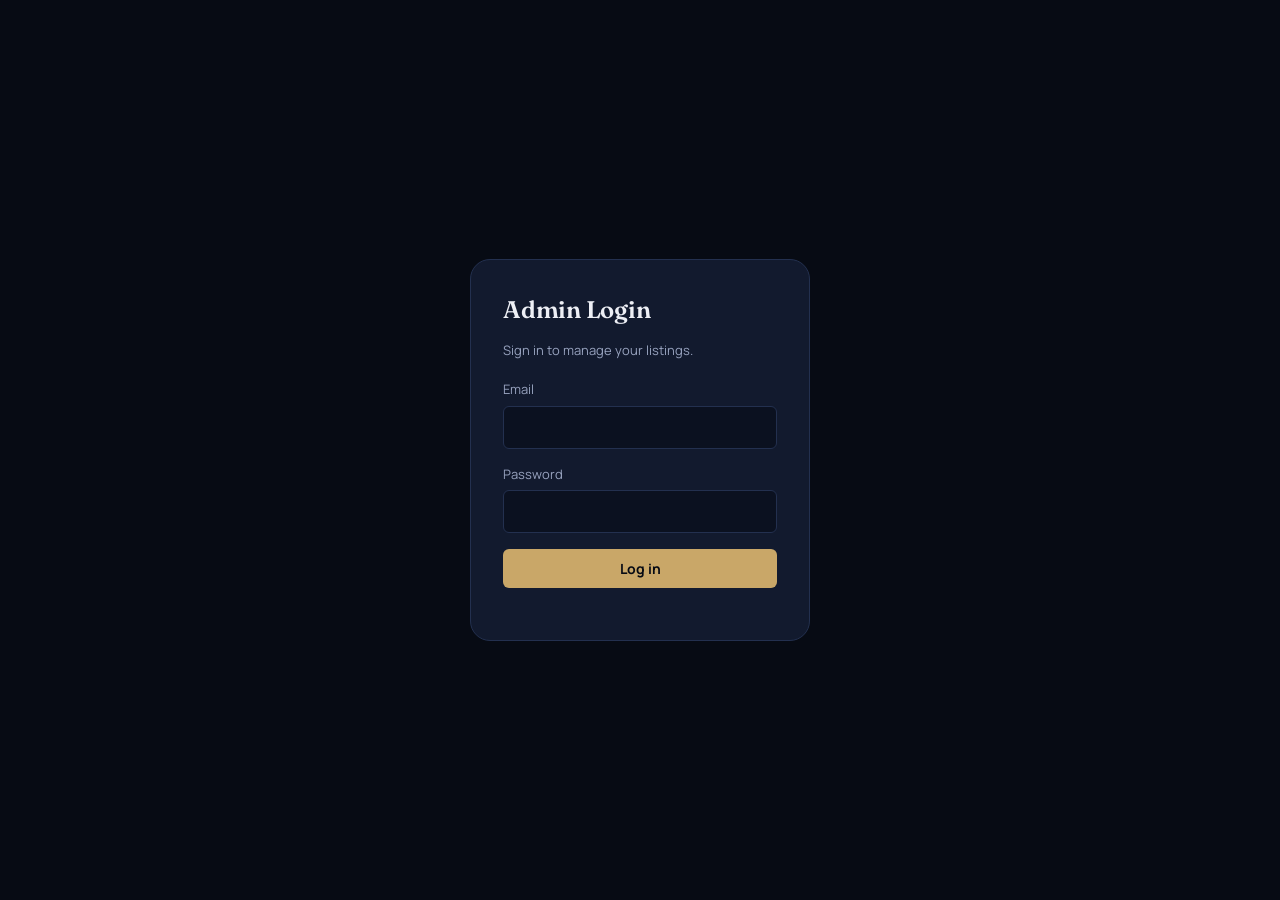
<file: admin.html>
<!DOCTYPE html>
<html lang="en">
<head>
<meta charset="UTF-8">
<meta name="viewport" content="width=device-width, initial-scale=1.0">
<title>Admin Panel</title>
<link rel="preconnect" href="https://fonts.googleapis.com">
<link href="https://fonts.googleapis.com/css2?family=Fraunces:wght@500;600;700&family=Manrope:wght@400;500;700&display=swap" rel="stylesheet">
<link rel="stylesheet" href="style.css">
</head>
<body>

<!-- LOGIN -->
<div class="login-wrap" id="loginWrap">
  <div class="login-card">
    <h1 class="display">Admin Login</h1>
    <p>Sign in to manage your listings.</p>
    <div class="form-group"><label>Email</label><input type="email" id="loginEmail"></div>
    <div class="form-group"><label>Password</label><input type="password" id="loginPassword"></div>
    <button class="btn primary" id="loginBtn" style="width:100%;">Log in</button>
    <p id="loginError" style="color:#E0665A;font-size:13px;margin-top:10px;"></p>
  </div>
</div>

<!-- ADMIN SHELL -->
<div class="admin-shell" id="adminShell" style="display:none;">
  <aside class="sidebar">
    <div style="display:flex;align-items:center;justify-content:space-between;margin-bottom:10px;">
      <h2 class="display" style="margin:0;">Admin</h2>
      <button class="theme-toggle" id="themeToggle" title="Toggle dark/light" aria-label="Toggle dark/light"></button>
    </div>
    <div class="side-link active" data-panel="panelListings">Listings</div>
    <div class="side-link" data-panel="panelAdd">Add Listing</div>
    <div class="side-link" data-panel="panelNotifications">Notifications <span id="notifDot" style="display:none;" class="notif-dot"></span></div>
    <div class="side-link" data-panel="panelSite">Site Banner</div>
    <div class="side-link" data-panel="panelTheme">Theme Colors</div>
    <div class="side-link" data-panel="panelProfile">Profile</div>
    <div class="side-link" id="logoutBtn" style="margin-top:20px;color:#E0665A;">Log out</div>
  </aside>

  <main class="main">

    <!-- LISTINGS -->
    <section class="panel active" id="panelListings">
      <h2 class="display" style="font-size:24px;margin-bottom:16px;">Your Listings</h2>
      <div id="listingsList"></div>
    </section>

    <!-- ADD LISTING -->
    <section class="panel" id="panelAdd">
      <h2 class="display" style="font-size:24px;margin-bottom:16px;" id="formHeading">Add Listing</h2>
      <div class="form-card">
        <div class="form-group">
          <label>Listing title / banner text</label>
          <input type="text" id="listingTitle" placeholder="e.g. 5 Marla House in Model Town">
          <div class="helper">This is the headline visitors see on the card and listing page.</div>
        </div>

        <div class="form-group">
          <label>Category</label>
          <input type="text" id="listingCategory" list="categoryOptions" placeholder="Type or pick: House, Plot, Shop, Hostel, For Rent...">
          <datalist id="categoryOptions"></datalist>
          <div class="helper">Type a new category (it'll be created automatically) or pick from existing ones below.</div>
          <div class="chip-row" id="categoryChips"></div>
        </div>

        <div class="form-group">
          <label>Price (Rs.)</label>
          <input type="number" id="listingPrice" placeholder="e.g. 8500000">
        </div>

        <div class="form-group">
          <label>Photos & videos — upload from device</label>
          <input type="file" id="mediaUpload" multiple accept="image/*,video/*">
          <div class="media-preview" id="mediaPreview"></div>
        </div>

        <div class="form-group">
          <label>Or add photo/video by link</label>
          <div style="display:flex;gap:8px;">
            <input type="text" id="mediaLinkInput" placeholder="https://...">
            <button class="btn" id="addMediaLink">Add</button>
          </div>
        </div>

        <div class="form-group">
          <label>Voice note</label>
          <button class="rec-btn" id="recBtn"><span class="rec-dot" style="display:none;" id="recDot"></span><span id="recLabel">Record voice note</span></button>
          <audio id="voicePreview" controls style="display:none;margin-top:10px;width:100%;"></audio>
          <div class="voice-actions">
            <button class="btn" id="removeVoiceBtn" type="button" style="display:none;">Remove voice note</button>
          </div>
          <div class="helper">You can re-record anytime by clicking the button again — it replaces the previous one.</div>
        </div>

        <div class="form-group">
          <label>Custom details (add as many as you need)</label>
          <div id="optionsWrap"></div>
          <button class="btn" id="addOptionBtn" type="button">+ Add option</button>
        </div>

        <button class="btn primary" id="publishBtn" style="margin-top:10px;">Publish Listing</button>
        <span id="editingIdNote" style="display:none;color:#97A2BE;font-size:12px;margin-left:10px;"></span>
      </div>
    </section>

    <!-- NOTIFICATIONS -->
    <section class="panel" id="panelNotifications">
      <h2 class="display" style="font-size:24px;margin-bottom:16px;">Notifications</h2>
      <div id="notifList"></div>
    </section>

    <!-- SITE BANNER -->
    <section class="panel" id="panelSite">
      <h2 class="display" style="font-size:24px;margin-bottom:16px;">Site Banner & Contact</h2>
      <div class="form-card">
        <div class="form-group"><label>Site logo</label><input type="file" id="siteLogoInput" accept="image/*">
          <div class="helper">Upload your logo here — replaces the letter-circle icon on the website. Leave empty to keep using the letter.</div>
          <div id="logoPreviewWrap" style="margin-top:8px;"><img id="logoPreviewImg" style="width:48px;height:48px;border-radius:8px;object-fit:cover;display:none;"></div>
        </div>
        <div class="form-group"><label>Site name</label><input type="text" id="siteNameInput"></div>
        <div class="form-group"><label>Banner headline</label><input type="text" id="bannerTitleInput"></div>
        <div class="form-group"><label>Banner subheading</label><input type="text" id="bannerSubtitleInput"></div>
        <div class="form-group"><label>Contact phone / WhatsApp</label><input type="text" id="contactPhoneInput"></div>
        <div class="form-group"><label>Contact email</label><input type="text" id="contactEmailInput"></div>
        <div class="form-group"><label>Facebook link</label><input type="text" id="facebookInput"></div>
        <div class="form-group"><label>Instagram link</label><input type="text" id="instagramInput"></div>
        <div class="form-group"><label>TikTok link</label><input type="text" id="tiktokInput"></div>
        <div class="form-group"><label>WhatsApp link</label><input type="text" id="whatsappInput"></div>
        <button class="btn primary" id="saveSiteBtn">Save site settings</button>
      </div>
    </section>

    <!-- THEME COLORS -->
    <section class="panel" id="panelTheme">
      <h2 class="display" style="font-size:24px;margin-bottom:16px;">Theme Colors</h2>
      <div class="form-card">
        <p class="helper" style="margin-bottom:16px;">Yahan se poori website ke colors badal sakte hain — har client ke liye alag brand colors set kar sakte hain. Save karte hi website pe turant apply ho jayenge.</p>
        <p class="helper" style="margin-bottom:16px;color:#E0665A;">⚠️ Tip: Agar Background halka/light rakhein to Text color dark rakhein (aur ulta) — warna text background mein chup jayega aur dikhega nahi.</p>
        <div class="form-group">
          <label>Accent color (buttons, price, highlights)</label>
          <input type="color" id="colorAccent" value="#C9A768">
        </div>
        <div class="form-group">
          <label>Accent color — hover/lighter shade</label>
          <input type="color" id="colorAccentHi" value="#E4C88A">
        </div>
        <div class="form-group">
          <label>Background color</label>
          <input type="color" id="colorBg" value="#070B14">
        </div>
        <div class="form-group">
          <label>Card / panel background</label>
          <input type="color" id="colorCard" value="#121A2E">
        </div>
        <div class="form-group">
          <label>Main text color</label>
          <input type="color" id="colorText" value="#EDEFF5">
        </div>
        <div style="display:flex;gap:10px;">
          <button class="btn primary" id="saveThemeBtn">Save theme colors</button>
          <button class="btn" id="resetThemeBtn">Reset to default</button>
        </div>
      </div>
    </section>

    <!-- PROFILE -->
    <section class="panel" id="panelProfile">
      <h2 class="display" style="font-size:24px;margin-bottom:16px;">Your Profile (shown as trust badge)</h2>
      <div class="form-card">
        <div class="form-group"><label>Profile photo</label><input type="file" id="profilePhotoInput" accept="image/*"></div>
        <div class="form-group"><label>Name</label><input type="text" id="profileNameInput"></div>
        <div class="form-group"><label>Short bio</label><textarea id="profileBioInput" rows="3"></textarea></div>
        <div class="form-group"><label>Phone (for WhatsApp badge link)</label><input type="text" id="profilePhoneInput"></div>
        <button class="btn primary" id="saveProfileBtn">Save profile</button>
      </div>
    </section>

  </main>
</div>

<div id="toastHost"></div>

<script type="module" src="app-admin.js"></script>
</body>
</html>
</file>
<file: style.css>
/* =========================================================
   DESIGN TOKENS
   Palette: deep ink-navy base with a warm brass/gold accent —
   evokes property, keys, brass fittings, permanence.
   Type: Fraunces (serif, display) for headings + Manrope (sans) for body.
   ========================================================= */
:root {
  --ink-950: #070B14;
  --ink-900: #0B1120;
  --ink-800: #121A2E;
  --ink-700: #1B2540;
  --line: #23304F;
  --text-hi: #EDEFF5;
  --text-lo: #97A2BE;
  --brass: #C9A768;
  --brass-hi: #E4C88A;
  --danger: #E0665A;
  --success: #6FBF8B;
  --radius-sm: 6px;
  --radius-md: 12px;
  --radius-lg: 20px;
  --font-display: "Fraunces", Georgia, serif;
  --font-body: "Manrope", -apple-system, sans-serif;
}

* { box-sizing: border-box; }

/* ---------- LIGHT THEME OVERRIDE ---------- */
body.light-theme {
  --ink-950: #F7F5F0;
  --ink-900: #FFFFFF;
  --ink-800: #F1EDE3;
  --ink-700: #E6E0D2;
  --line: #DCD5C4;
  --text-hi: #1C2130;
  --text-lo: #6B7188;
  --brass: #A9803F;
  --brass-hi: #C99A50;
}

/* ---------- Theme toggle button (monochrome sun/moon) ---------- */
.theme-toggle {
  width: 38px; height: 38px; border-radius: 50%;
  border: 1px solid var(--line); background: var(--ink-800);
  display: flex; align-items: center; justify-content: center;
  cursor: pointer; transition: border-color .2s, transform .2s;
  color: var(--text-hi);
}
.theme-toggle:hover { border-color: var(--brass); transform: scale(1.06); }
.theme-toggle svg { width: 18px; height: 18px; stroke: currentColor; fill: none; stroke-width: 1.8; }

body {
  margin: 0;
  background: var(--ink-950);
  color: var(--text-hi);
  font-family: var(--font-body);
  line-height: 1.5;
}

h1, h2, h3, .display {
  font-family: var(--font-display);
  font-weight: 600;
  letter-spacing: -0.01em;
  margin: 0;
}

a { color: inherit; }

/* ---------- Layout shell ---------- */
.shell { max-width: 1180px; margin: 0 auto; padding: 0 24px; }

.topbar {
  position: sticky; top: 0; z-index: 40;
  background: color-mix(in srgb, var(--ink-950) 88%, transparent);
  backdrop-filter: blur(10px);
  border-bottom: 1px solid var(--line);
}
.topbar-inner {
  display: flex; align-items: center; justify-content: space-between;
  padding: 16px 24px; max-width: 1180px; margin: 0 auto;
}
.brand { display: flex; align-items: center; gap: 10px; }
.brand-mark {
  width: 46px; height: 46px; border-radius: 10px;
  background: linear-gradient(135deg, var(--brass) 0%, var(--brass-hi) 100%);
  display: flex; align-items: center; justify-content: center;
  color: var(--ink-950); font-family: var(--font-display); font-weight: 700;
  font-size: 20px; overflow: hidden; flex-shrink: 0;
}
.brand-mark img { width: 100%; height: 100%; object-fit: cover; }
.brand-name { font-family: var(--font-display); font-size: 20px; }

.social-row { display: flex; gap: 10px; align-items: center; }
.social-icon {
  width: 34px; height: 34px; border-radius: 50%; border: 1px solid var(--line);
  display: flex; align-items: center; justify-content: center;
  color: var(--text-lo); text-decoration: none; transition: all .2s; opacity: 0.4;
  pointer-events: none;
}
.social-icon svg { width: 16px; height: 16px; fill: currentColor; }
.social-icon.active { opacity: 1; pointer-events: auto; cursor: pointer; color: #fff; border-color: transparent; }
.social-icon.active:hover { transform: translateY(-2px) scale(1.06); }
.social-icon.active[data-key="facebook"] { background: #1877F2; }
.social-icon.active[data-key="instagram"] { background: linear-gradient(45deg, #f58529, #dd2a7b 40%, #8134af 70%, #515bd4); }
.social-icon.active[data-key="tiktok"] { background: #010101; }
.social-icon.active[data-key="whatsapp"] { background: #25D366; }

/* ---------- Hero / banner (editable title lives here) ---------- */
.hero {
  padding: 72px 24px 48px;
  text-align: left;
  border-bottom: 1px solid var(--line);
  position: relative;
  overflow: hidden;
}
.hero::before {
  content: "";
  position: absolute; inset: -40% -10% auto auto; width: 480px; height: 480px;
  background: radial-gradient(circle, rgba(201,167,104,0.14) 0%, transparent 70%);
  pointer-events: none;
}
.hero-inner { display: flex; align-items: center; gap: 32px; flex-wrap: wrap; }
.hero-text { flex: 1; min-width: 280px; }
.hero-art { flex: 0 0 340px; max-width: 100%; opacity: 0; animation: rise .8s ease-out .3s forwards; }
.hero-art svg { width: 100%; height: auto; }
.hero-art .float-slow { animation: float 6s ease-in-out infinite; }
.hero-art .float-med { animation: float 4.5s ease-in-out infinite; animation-delay: .4s; }
.hero-art .float-fast { animation: float 3.5s ease-in-out infinite; animation-delay: .8s; }
@keyframes float { 0%,100% { transform: translateY(0); } 50% { transform: translateY(-10px); } }
.hero h1 {
  font-size: clamp(32px, 5vw, 52px);
  max-width: 720px;
  opacity: 0; transform: translateY(14px);
  animation: rise .7s ease-out forwards;
}
.hero p {
  color: var(--text-lo); max-width: 560px; margin-top: 14px; font-size: 17px;
  opacity: 0; transform: translateY(14px);
  animation: rise .7s ease-out .12s forwards;
}
@keyframes rise { to { opacity: 1; transform: translateY(0); } }

/* ---------- Search ---------- */
.search-bar {
  margin-top: 28px; display: flex; gap: 10px; max-width: 520px;
  opacity: 0; transform: translateY(14px);
  animation: rise .7s ease-out .22s forwards;
}
.search-bar input {
  flex: 1; padding: 13px 16px; border-radius: var(--radius-sm);
  border: 1px solid var(--line); background: var(--ink-800); color: var(--text-hi);
  font-family: var(--font-body); font-size: 15px;
}
.search-bar input:focus { outline: 2px solid var(--brass); outline-offset: 1px; }
.search-bar button {
  padding: 13px 20px; border-radius: var(--radius-sm); border: none;
  background: var(--brass); color: var(--ink-950); font-weight: 700; cursor: pointer;
}
.search-bar button:hover { background: var(--brass-hi); }

/* ---------- Category pills ---------- */
.category-row {
  display: flex; flex-wrap: wrap; gap: 10px; padding: 24px; max-width: 1180px; margin: 0 auto;
}
.cat-pill {
  padding: 9px 18px; border-radius: 999px; border: 1px solid var(--line);
  background: var(--ink-800); color: var(--text-lo); cursor: pointer; font-size: 14px;
  transition: all .18s ease;
}
.cat-pill.active, .cat-pill:hover { border-color: var(--brass); color: var(--brass-hi); background: var(--ink-700); }

/* ---------- Listing grid ---------- */
.grid { display: grid; grid-template-columns: repeat(auto-fill, minmax(270px, 1fr)); gap: 20px; padding: 8px 24px 60px; max-width: 1180px; margin: 0 auto; }
.card {
  background: var(--ink-800); border: 1px solid var(--line); border-radius: var(--radius-lg);
  overflow: hidden; cursor: pointer; transition: transform .22s ease, border-color .22s ease;
}
.card:hover { transform: translateY(-4px); border-color: var(--brass); }
.card-media { position: relative; width: 100%; aspect-ratio: 4/3; background: var(--ink-700); overflow: hidden; }
.card-media img, .card-media video { width: 100%; height: 100%; object-fit: cover; }
.card-cat { position: absolute; top: 10px; left: 10px; background: rgba(7,11,20,0.75); color: var(--brass-hi); font-size: 12px; padding: 4px 10px; border-radius: 999px; }
.card-body { padding: 16px; }
.card-title { font-family: var(--font-display); font-size: 18px; margin-bottom: 4px; }
.card-price { color: var(--brass-hi); font-weight: 700; font-size: 16px; }

.empty-state { padding: 60px 24px; text-align: center; color: var(--text-lo); }

/* ---------- Listing detail modal ---------- */
.modal-backdrop { position: fixed; inset: 0; background: rgba(3,5,10,0.72); z-index: 100; display: flex; align-items: flex-start; justify-content: center; padding: 40px 16px; overflow-y: auto; }
.modal { background: var(--ink-900); border: 1px solid var(--line); border-radius: var(--radius-lg); max-width: 760px; width: 100%; padding: 28px; animation: pop .22s ease-out; }
@keyframes pop { from { opacity: 0; transform: scale(.97); } to { opacity: 1; transform: scale(1); } }
.modal-close { float: right; background: none; border: none; color: var(--text-lo); font-size: 22px; cursor: pointer; }
.modal-gallery { display: grid; grid-template-columns: repeat(auto-fill, minmax(140px,1fr)); gap: 8px; margin: 16px 0; }
.gallery-item { position: relative; width: 100%; height: 110px; border-radius: var(--radius-sm); overflow: hidden; cursor: pointer; background: var(--ink-800); }
.gallery-item img, .gallery-item video, .gallery-item iframe { width: 100%; height: 100%; object-fit: cover; border: none; pointer-events: none; }
.gallery-item .play-badge {
  position: absolute; inset: 0; display: flex; align-items: center; justify-content: center;
  background: rgba(0,0,0,0.25);
}
.gallery-item .play-badge svg { width: 34px; height: 34px; fill: #fff; filter: drop-shadow(0 2px 4px rgba(0,0,0,.5)); }
.gallery-item:hover { transform: scale(1.02); transition: transform .15s ease; }

/* ---------- Lightbox (fullscreen media viewer) ---------- */
.lightbox-backdrop {
  position: fixed; inset: 0; background: rgba(3,5,10,0.92); z-index: 300;
  display: flex; align-items: center; justify-content: center; padding: 24px;
}
.lightbox-content { max-width: 100%; max-height: 100%; }
.lightbox-content img { max-width: 100%; max-height: 90vh; border-radius: var(--radius-sm); }
.lightbox-content video { max-width: 100%; max-height: 90vh; border-radius: var(--radius-sm); }
.lightbox-content iframe { width: min(90vw, 900px); height: min(60vw, 500px); border-radius: var(--radius-sm); border: none; }
.lightbox-close {
  position: absolute; top: 18px; right: 24px; background: none; border: none;
  color: #fff; font-size: 34px; cursor: pointer; z-index: 301;
}
.field-row { display: flex; justify-content: space-between; padding: 10px 0; border-bottom: 1px solid var(--line); font-size: 14px; }
.field-name { color: var(--text-lo); }
.field-val { color: var(--text-hi); user-select: text; }
.voice-player { margin: 16px 0; }
.action-row { display: flex; gap: 10px; margin-top: 18px; flex-wrap: wrap; }
.btn { padding: 10px 18px; border-radius: var(--radius-sm); border: 1px solid var(--line); background: var(--ink-800); color: var(--text-hi); cursor: pointer; font-size: 14px; font-family: var(--font-body); }
.btn.primary { background: var(--brass); color: var(--ink-950); border: none; font-weight: 700; }
.btn:hover { border-color: var(--brass); }

.offer-form { margin-top: 20px; display: grid; gap: 8px; }
.offer-form input, .offer-form textarea {
  padding: 10px 12px; border-radius: var(--radius-sm); border: 1px solid var(--line);
  background: var(--ink-800); color: var(--text-hi); font-family: var(--font-body);
}
.offer-list { margin-top: 16px; display: grid; gap: 10px; max-height: 220px; overflow-y: auto; }
.offer-item { background: var(--ink-800); border: 1px solid var(--line); border-radius: var(--radius-sm); padding: 10px 12px; font-size: 13px; }
.offer-amount { color: var(--brass-hi); font-weight: 700; }

/* ---------- Profile badge (fixed corner) ---------- */
.profile-badge {
  position: fixed; right: 20px; bottom: 20px; z-index: 90;
  width: 56px; height: 56px; border-radius: 50%; overflow: hidden;
  border: 2px solid var(--brass); cursor: pointer; box-shadow: 0 6px 20px rgba(0,0,0,0.4);
}
.profile-badge img { width: 100%; height: 100%; object-fit: cover; }
.profile-card {
  position: fixed; right: 20px; bottom: 86px; z-index: 91;
  background: var(--ink-800); border: 1px solid var(--line); border-radius: var(--radius-md);
  padding: 16px; width: 240px; display: none;
}
.profile-card.open { display: block; animation: rise .2s ease-out; }
.profile-card h3 { font-size: 16px; margin-bottom: 4px; }
.profile-card p { color: var(--text-lo); font-size: 13px; margin: 6px 0 12px; }

footer { border-top: 1px solid var(--line); padding: 28px 24px; color: var(--text-lo); font-size: 13px; text-align: center; }

/* ---------- Admin-specific ---------- */
.admin-shell { display: grid; grid-template-columns: 220px 1fr; min-height: 100vh; }
.sidebar { background: var(--ink-900); border-right: 1px solid var(--line); padding: 20px 14px; }
.sidebar h2 { font-size: 15px; padding: 0 8px 16px; }
.side-link { display: block; padding: 10px 12px; border-radius: var(--radius-sm); color: var(--text-lo); cursor: pointer; font-size: 14px; margin-bottom: 2px; }
.side-link.active, .side-link:hover { background: var(--ink-800); color: var(--brass-hi); }
.main { padding: 28px 32px; overflow-y: auto; }
.panel { display: none; }
.panel.active { display: block; animation: rise .3s ease-out; }

.form-card { background: var(--ink-800); border: 1px solid var(--line); border-radius: var(--radius-lg); padding: 24px; max-width: 720px; }
.form-group { margin-bottom: 16px; }
.form-group label { display: block; font-size: 13px; color: var(--text-lo); margin-bottom: 6px; }
.form-group input, .form-group select, .form-group textarea {
  width: 100%; padding: 11px 13px; border-radius: var(--radius-sm); border: 1px solid var(--line);
  background: var(--ink-900); color: var(--text-hi); font-family: var(--font-body); font-size: 14px;
}
.helper { color: var(--text-lo); font-size: 12px; margin-top: 4px; }
.form-group input[type="color"] { width: 64px; height: 40px; padding: 4px; cursor: pointer; }

.option-row { display: grid; grid-template-columns: 1fr 1fr auto; gap: 8px; margin-bottom: 8px; align-items: start; }
.option-row button { background: var(--ink-700); border: 1px solid var(--line); color: var(--danger); border-radius: var(--radius-sm); cursor: pointer; padding: 0 12px; }

.chip-row { display: flex; flex-wrap: wrap; gap: 8px; margin-top: 10px; }
.chip {
  display: inline-flex; align-items: center; gap: 6px; padding: 6px 8px 6px 14px;
  border-radius: 999px; background: var(--ink-700); border: 1px solid var(--line); font-size: 13px;
}
.chip button { background: none; border: none; color: var(--text-lo); cursor: pointer; font-size: 13px; padding: 0 4px; }
.chip button:hover { color: var(--danger); }
.voice-actions { display: flex; gap: 8px; margin-top: 8px; }

.media-preview { display: flex; flex-wrap: wrap; gap: 8px; margin-top: 10px; }
.media-thumb { width: 80px; height: 80px; border-radius: var(--radius-sm); overflow: hidden; position: relative; }
.media-thumb img, .media-thumb video { width: 100%; height: 100%; object-fit: cover; }
.media-thumb .rm { position: absolute; top: 2px; right: 2px; background: rgba(0,0,0,0.6); color: #fff; border: none; border-radius: 50%; width: 18px; height: 18px; font-size: 11px; cursor: pointer; }

.rec-btn { display: inline-flex; align-items: center; gap: 8px; padding: 10px 16px; border-radius: 999px; border: 1px solid var(--line); background: var(--ink-900); cursor: pointer; color: var(--text-hi); }
.rec-btn.recording { border-color: var(--danger); color: var(--danger); }
.rec-dot { width: 9px; height: 9px; border-radius: 50%; background: var(--danger); animation: pulse 1s infinite; }
@keyframes pulse { 0%,100% { opacity: 1; } 50% { opacity: .3; } }

.admin-list-item { display: flex; justify-content: space-between; align-items: center; background: var(--ink-800); border: 1px solid var(--line); border-radius: var(--radius-md); padding: 14px 16px; margin-bottom: 10px; }
.admin-list-item .meta { font-size: 13px; color: var(--text-lo); }
.pill-badge { background: var(--ink-700); color: var(--brass-hi); font-size: 11px; padding: 3px 9px; border-radius: 999px; }

.login-wrap { min-height: 100vh; display: flex; align-items: center; justify-content: center; }
.login-card { width: 340px; background: var(--ink-800); border: 1px solid var(--line); border-radius: var(--radius-lg); padding: 32px; }
.login-card h1 { font-size: 24px; margin-bottom: 6px; }
.login-card p { color: var(--text-lo); font-size: 13px; margin-bottom: 20px; }

.notif-dot { width: 8px; height: 8px; border-radius: 50%; background: var(--danger); display: inline-block; margin-left: 4px; }
.notif-item { background: var(--ink-800); border: 1px solid var(--line); border-radius: var(--radius-sm); padding: 12px 14px; margin-bottom: 8px; font-size: 13px; cursor: pointer; }
.notif-item.unread { border-color: var(--brass); }

.toast { position: fixed; bottom: 20px; left: 20px; background: var(--ink-800); border: 1px solid var(--brass); color: var(--text-hi); padding: 12px 18px; border-radius: var(--radius-sm); z-index: 200; animation: rise .2s ease-out; }

@media (max-width: 780px) {
  .admin-shell { grid-template-columns: 1fr; }
  .sidebar { display: flex; overflow-x: auto; border-right: none; border-bottom: 1px solid var(--line); }
  .side-link { white-space: nowrap; }
}
</file>
